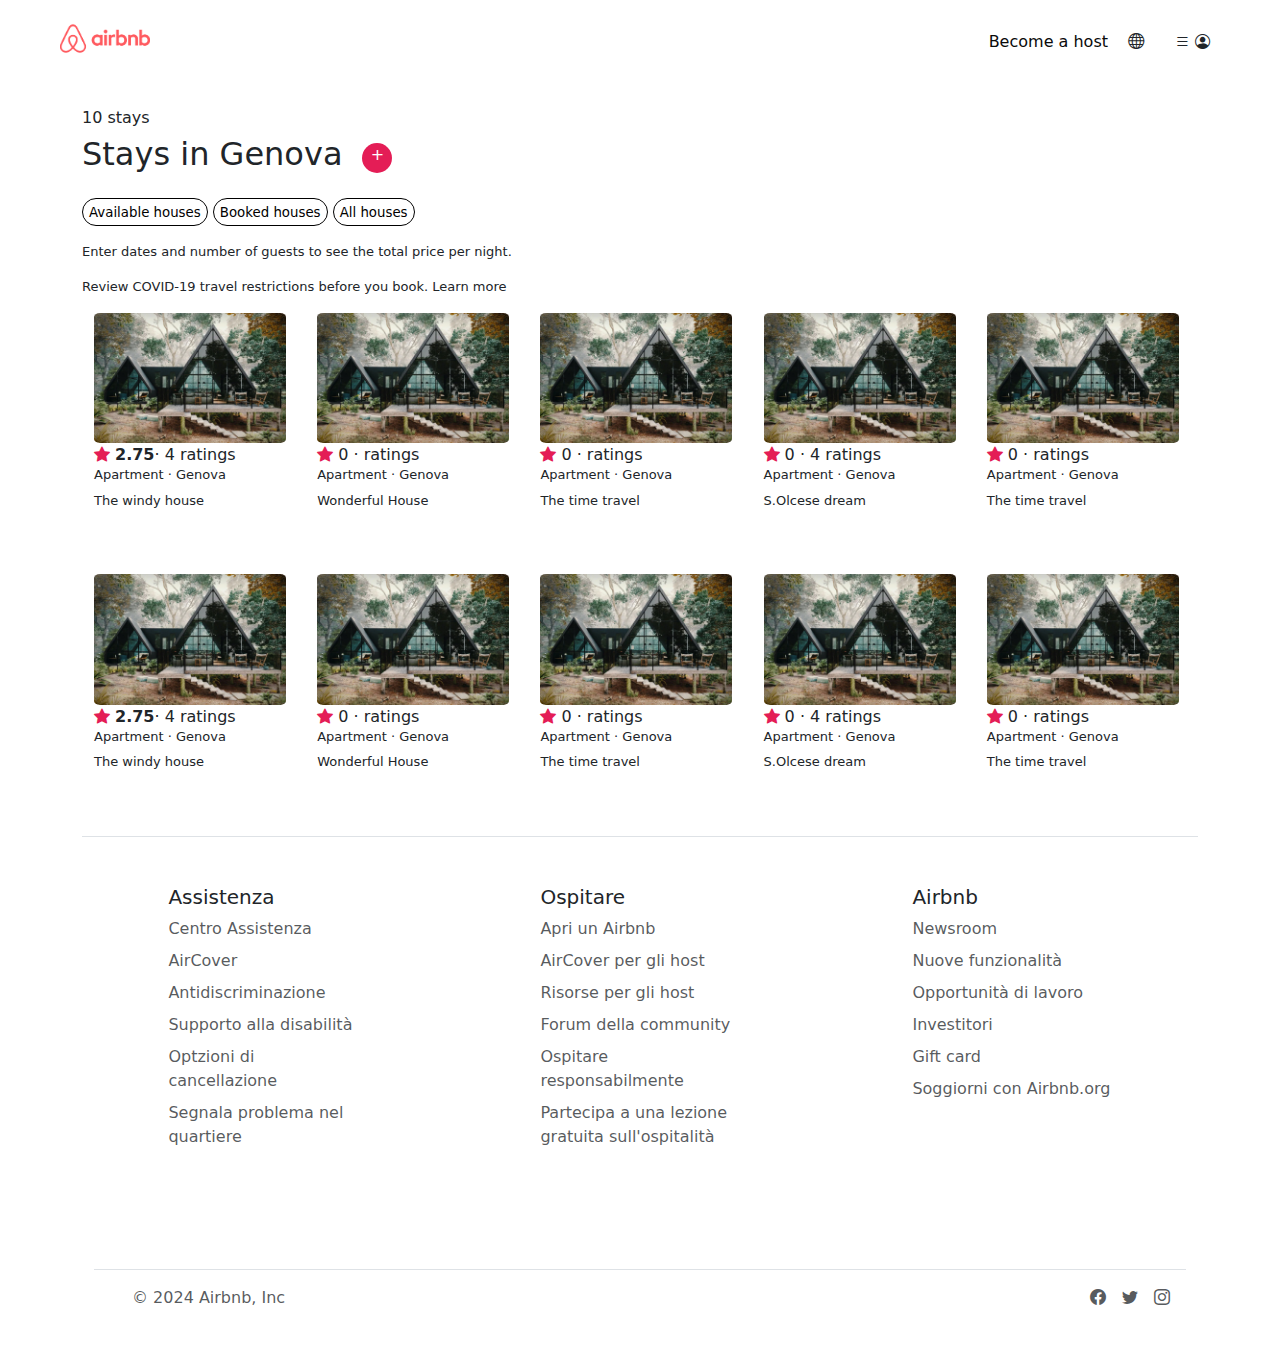
<file: Card_list.html>
<!DOCTYPE html>
<html lang="it">

<head>
    <meta charset="UTF-8">
    <meta name="viewport" content="width=device-width, initial-scale=1.0">
    <link href="https://cdn.jsdelivr.net/npm/bootstrap@5.3.3/dist/css/bootstrap.min.css" rel="stylesheet"
        integrity="sha384-QWTKZyjpPEjISv5WaRU9OFeRpok6YctnYmDr5pNlyT2bRjXh0JMhjY6hW+ALEwIH" crossorigin="anonymous">
    <!--Collegamento a Bootstrap css-->
    <link rel="stylesheet" href="https://cdn.jsdelivr.net/npm/bootstrap-icons@1.11.3/font/bootstrap-icons.min.css">
    <!--Collegamento a Bootstrap icone-->
    <link rel="stylesheet" href="CSS/style-2.css">
    <title>pag2</title>
</head>

<body>


    <!-- navbar -->

    <div class="container-fluid">
        <header id="navbar_madre"
            class="d-flex flex-wrap align-items-center justify-content-center justify-content-md-between py-3 mb-4 ms-5 me-5">

            <div class="col-md-3 mb-2 mb-md-0">
                <a href="index.html" class="d-inline-flex link-body-emphasis text-decoration-none">
                    <img src="assets/logo-pink.png" alt="logo Air Bnb">
                </a>
            </div>

            <ul class="nav col-12 col-md-auto mb-2 justify-content-center mb-md-0">

            </ul>

            <div class="right_content col-md-3 text-end">
                <a href="index.html">Become a host</a>
                <i class="globe bi bi-globe"></i>
                <div class="menu_nav_DX">
                    <i class="bi bi-list"></i><!--icona hamburger-->
                    <i class="bi bi-person-circle"></i><!--icona utente-->
                </div>
            </div>
        </header>
    </div>
    <div class="container mt-4">
        <h6>10 stays</h6>
        <div class="place-content d-flex">
            <h2>Stays in Genova</h2>
            <div class="plus-icon">
                +
            </div>
        </div>
        <div class="button-group mt-3">
            <button type="button" class="btn-houses"
                style="--bs-btn-padding-y: .25rem; --bs-btn-padding-x: .5rem; --bs-btn-font-size: .75rem;">
                <a href="">Available houses</a>
            </button>
            <button type="button" class="btn-houses"
                style="--bs-btn-padding-y: .25rem; --bs-btn-padding-x: .5rem; --bs-btn-font-size: .75rem;">
                <a href="">Booked houses</a>
            </button>
            <button type="button" class="btn-houses"
                style="--bs-btn-padding-y: .25rem; --bs-btn-padding-x: .5rem; --bs-btn-font-size: .75rem;">
                <a href="">All houses</a>
            </button>
        </div>
        <div class="section mt-3">
            <p>Enter dates and number of guests to see the total price per night.</p>
        </div>
        <div class="section-review mt-3">
            <p>Review COVID-19 travel restrictions before you book. Learn more</p>
        </div>
    </div>
    <div class="container">



        <div class="container">
            <!-- Prima riga di cards -->
            <div class="row">
                <div class="col">
                    <a href="card.html">
                        <div class="card">
                            <img src="assets/1.webp" alt="random-pic">
                            <div class="card-body">
                                <div class="card-ratings">
                                    <div class="card-star-icon d-flex">
                                        <i class="bi bi-star-fill"></i> <b>2.75</b> · 4 ratings
                                    </div>
                                    <h6 class="card-city-location">Apartment · Genova</h6>
                                    <p>The windy house</p>
                                </div>
                            </div>
                        </div>
                    </a>
                </div>

                <div class="col">
                    <div class="card">
                        <img src="assets/1.webp" alt="random-pic">
                        <div class="card-body">
                            <div class="card-ratings">
                                <div class="card-star-icon d-flex">
                                    <i class="bi bi-star-fill"></i> 0 · ratings
                                </div>
                                <h6 class="card-city-location">Apartment · Genova</h6>
                                <p>Wonderful House</p>
                            </div>
                        </div>
                    </div>
                </div>
                <div class="col">
                    <div class="card">
                        <img src="assets/1.webp" alt="random-pic">
                        <div class="card-body">
                            <div class="card-ratings">
                                <div class="card-star-icon d-flex">
                                    <i class="bi bi-star-fill"></i> 0 · ratings
                                </div>
                                <h6 class="card-city-location">Apartment · Genova</h6>
                                <p>The time travel</p>
                            </div>
                        </div>
                    </div>
                </div>
                <div class="col">
                    <div class="card">
                        <img src="assets/1.webp" alt="random-pic">
                        <div class="card-body">
                            <div class="card-ratings">
                                <div class="card-star-icon d-flex">
                                    <i class="bi bi-star-fill"></i> 0 · 4 ratings
                                </div>
                                <h6 class="card-city-location">Apartment · Genova</h6>
                                <p>S.Olcese dream</p>
                            </div>
                        </div>
                    </div>
                </div>
                <div class="col">
                    <div class="card">
                        <img src="assets/1.webp" alt="random-pic">
                        <div class="card-body">
                            <div class="card-ratings">
                                <div class="card-star-icon d-flex">
                                    <i class="bi bi-star-fill"></i> 0 · ratings
                                </div>
                                <h6 class="card-city-location">Apartment · Genova</h6>
                                <p>The time travel</p>
                            </div>
                        </div>
                    </div>
                </div>
            </div>

            <div class="mb-5"></div>
            <!-- Seconda riga di cards -->
            <div class="row">
                <div class="col">
                    <div class="card">
                        <img src="assets/1.webp" alt="random-pic">
                        <div class="card-body">
                            <div class="card-ratings">
                                <div class="card-star-icon d-flex">
                                    <i class="bi bi-star-fill"></i> <b>2.75</b> · 4 ratings
                                </div>
                                <h6 class="card-city-location">Apartment · Genova</h6>
                                <p>The windy house</p>
                            </div>
                        </div>
                    </div>
                </div>

                <div class="col">
                    <div class="card">
                        <img src="assets/1.webp" alt="random-pic">
                        <div class="card-body">
                            <div class="card-ratings">
                                <div class="card-star-icon d-flex">
                                    <i class="bi bi-star-fill"></i> 0 · ratings
                                </div>
                                <h6 class="card-city-location">Apartment · Genova</h6>
                                <p>Wonderful House</p>
                            </div>
                        </div>
                    </div>
                </div>
                <div class="col">
                    <div class="card">
                        <img src="assets/1.webp" alt="random-pic">
                        <div class="card-body">
                            <div class="card-ratings">
                                <div class="card-star-icon d-flex">
                                    <i class="bi bi-star-fill"></i> 0 · ratings
                                </div>
                                <h6 class="card-city-location">Apartment · Genova</h6>
                                <p>The time travel</p>
                            </div>
                        </div>
                    </div>
                </div>
                <div class="col">
                    <div class="card">
                        <img src="assets/1.webp" alt="random-pic">
                        <div class="card-body">
                            <div class="card-ratings">
                                <div class="card-star-icon d-flex">
                                    <i class="bi bi-star-fill"></i> 0 · 4 ratings
                                </div>
                                <h6 class="card-city-location">Apartment · Genova</h6>
                                <p>S.Olcese dream</p>
                            </div>
                        </div>
                    </div>
                </div>
                <div class="col">
                    <div class="card">
                        <img src="assets/1.webp" alt="random-pic">
                        <div class="card-body">
                            <div class="card-ratings">
                                <div class="card-star-icon d-flex">
                                    <i class="bi bi-star-fill"></i> 0 · ratings
                                </div>
                                <h6 class="card-city-location">Apartment · Genova</h6>
                                <p>The time travel</p>
                            </div>
                        </div>
                    </div>
                </div>
            </div>

        </div> <!-- Chiusura div container -->


        <!-- footer -->

        <div class="container">

            <!-- primo footer -->


            <footer
                class="row row-cols-1 row-cols-sm-2 row-cols-md-5 py-5 my-5 border-top d-flex justify-content-around ">

                <div class="col mb-3">
                    <h5>Assistenza</h5>
                    <ul class="nav flex-column">
                        <li class="nav-item mb-2"><a href="#" class="nav-link p-0 text-body-secondary">Centro
                                Assistenza</a></li>
                        <li class="nav-item mb-2"><a href="#" class="nav-link p-0 text-body-secondary">AirCover</a></li>
                        <li class="nav-item mb-2"><a href="#"
                                class="nav-link p-0 text-body-secondary">Antidiscriminazione</a></li>
                        <li class="nav-item mb-2"><a href="#" class="nav-link p-0 text-body-secondary">Supporto alla
                                disabilità</a></li>
                        <li class="nav-item mb-2"><a href="#" class="nav-link p-0 text-body-secondary">Optzioni di
                                cancellazione</a></li>
                        <li class="nav-item mb-2"><a href="#" class="nav-link p-0 text-body-secondary">Segnala problema
                                nel quartiere</a></li>

                    </ul>
                </div>

                <div class="col mb-3">
                    <h5>Ospitare</h5>
                    <ul class="nav flex-column">
                        <li class="nav-item mb-2"><a href="#" class="nav-link p-0 text-body-secondary">Apri un
                                Airbnb</a></li>
                        <li class="nav-item mb-2"><a href="#" class="nav-link p-0 text-body-secondary">AirCover per gli
                                host</a></li>
                        <li class="nav-item mb-2"><a href="#" class="nav-link p-0 text-body-secondary">Risorse per gli
                                host</a></li>
                        <li class="nav-item mb-2"><a href="#" class="nav-link p-0 text-body-secondary">Forum della
                                community</a></li>
                        <li class="nav-item mb-2"><a href="#" class="nav-link p-0 text-body-secondary">Ospitare
                                responsabilmente</a></li>
                        <li class="nav-item mb-2"><a href="#" class="nav-link p-0 text-body-secondary">Partecipa a una
                                lezione gratuita sull'ospitalità</a></li>

                    </ul>
                </div>

                <div class="col mb-3">
                    <h5>Airbnb</h5>
                    <ul class="nav flex-column">
                        <li class="nav-item mb-2"><a href="#" class="nav-link p-0 text-body-secondary">Newsroom</a></li>
                        <li class="nav-item mb-2"><a href="#" class="nav-link p-0 text-body-secondary">Nuove
                                funzionalità</a></li>
                        <li class="nav-item mb-2"><a href="#" class="nav-link p-0 text-body-secondary">Opportunità di
                                lavoro</a></li>
                        <li class="nav-item mb-2"><a href="#" class="nav-link p-0 text-body-secondary">Investitori</a>
                        </li>
                        <li class="nav-item mb-2"><a href="#" class="nav-link p-0 text-body-secondary">Gift card</a>
                        </li>
                        <li class="nav-item mb-2"><a href="#" class="nav-link p-0 text-body-secondary">Soggiorni con
                                Airbnb.org</a></li>

                    </ul>
                </div>
            </footer>


            <!-- secondo footer -->

            <footer class="d-flex flex-wrap justify-content-between align-items-center py-3 my-4 border-top">
                <div class="col-md-4 d-flex align-items-center">
                    <a href="/" class="mb-3 me-2 mb-md-0 text-body-secondary text-decoration-none lh-1">
                        <svg class="bi" width="30" height="24">
                            <use xlink:href="#bootstrap"></use>
                        </svg>
                    </a>
                    <span class="mb-3 mb-md-0 text-body-secondary">© 2024 Airbnb, Inc </span>
                </div>

                <ul class="nav col-md-4 justify-content-end list-unstyled d-flex">
                    <li class="ms-3"><a class="text-body-secondary" href="#"><i class="bi bi-facebook"></i></a></li>
                    <li class="ms-3"><a class="text-body-secondary" href="#"><i class="bi bi-twitter"></i></a></li>
                    <li class="ms-3"><a class="text-body-secondary" href="#"><i class="bi bi-instagram"></i></a></li>
                    <li class="ms-3"><a class="text-body-secondary" href="#"></a></li>
                </ul>
            </footer>
        </div>
</body>

</html>
</file>
<file: CSS/style-2.css>
*{
    margin: 0;
    box-sizing: border-box;
}
#navbar_madre div a img{
    max-width: 90px;
}

.menu_nav_DX {
    width: 3.5em;
    background-color: white;
    border-radius: 15px;
    height: 2.1em;
    display: flex;
    justify-content: center;
    align-items: center;
  
}


.menu_nav_DX i {
    font-size: 15px;
}

.right_content {
    display: flex; 
    align-items: center; 
    justify-content: flex-end;
    gap: 20px;
  }

  .right_content .menu_nav_DX {
    display: flex; 
    gap: 5px; 
  }

.right_content a {
    color: rgb(10, 10, 10);
    text-decoration: none;
  }


.place-content{
    align-items: center;
    margin-right: 20px;
}

.plus-icon {
    margin-left: 20px;
    width: 30px;
    height: 30px;
    color:  #FFF;
    background-color: #E41D56;
    border-radius: 50%;
    display: flex;
    justify-content: center;
    cursor: pointer;
    transition: transform 0.3s ease-in-out; 
}

.plus-icon:hover {
    transform: scale(1.1); 
}

.btn-houses{
    border: solid .5px #000;
    border-radius: 30px;
    background-color: #FFF;
}
.btn-houses a{
    color: #000;
    text-decoration: none;
    font-size: smaller;
}
p{
    font-size: small;
}

/* card settings */
.card{
    width: 12rem;
    border: none;
    cursor: pointer;
}
.card h6{
    font-weight: 400;
    font-size: small;
}
.card-body{
padding: 0;}

.card img{
    border-radius: 3%;
}
.card i{
    color: #E41D56;
    padding-right: 5px;
}
a {
    text-decoration: none;
}

.card {
    transition: transform 0.3s ease-in-out; 
}

.card:hover {
    transform: scale(1.05);
}

@media only screen and (max-width: 768px) {
    #navbar_madre div a img {
        max-width: 150px; 
    }

    .right_content {
        gap: 10px; 
    }

    .place-content {
        margin-right: 10px; 
    }

    .plus-icon {
        margin-left: 10px; 
        width: 25px; 
        height: 25px;
        font-size: 14px; 
    }

    .btn-houses {
        font-size: x-small; 
    }

    .card {
        width: 100%; 
        margin-bottom: 20px; 
    }
}



/* footer */
</file>
